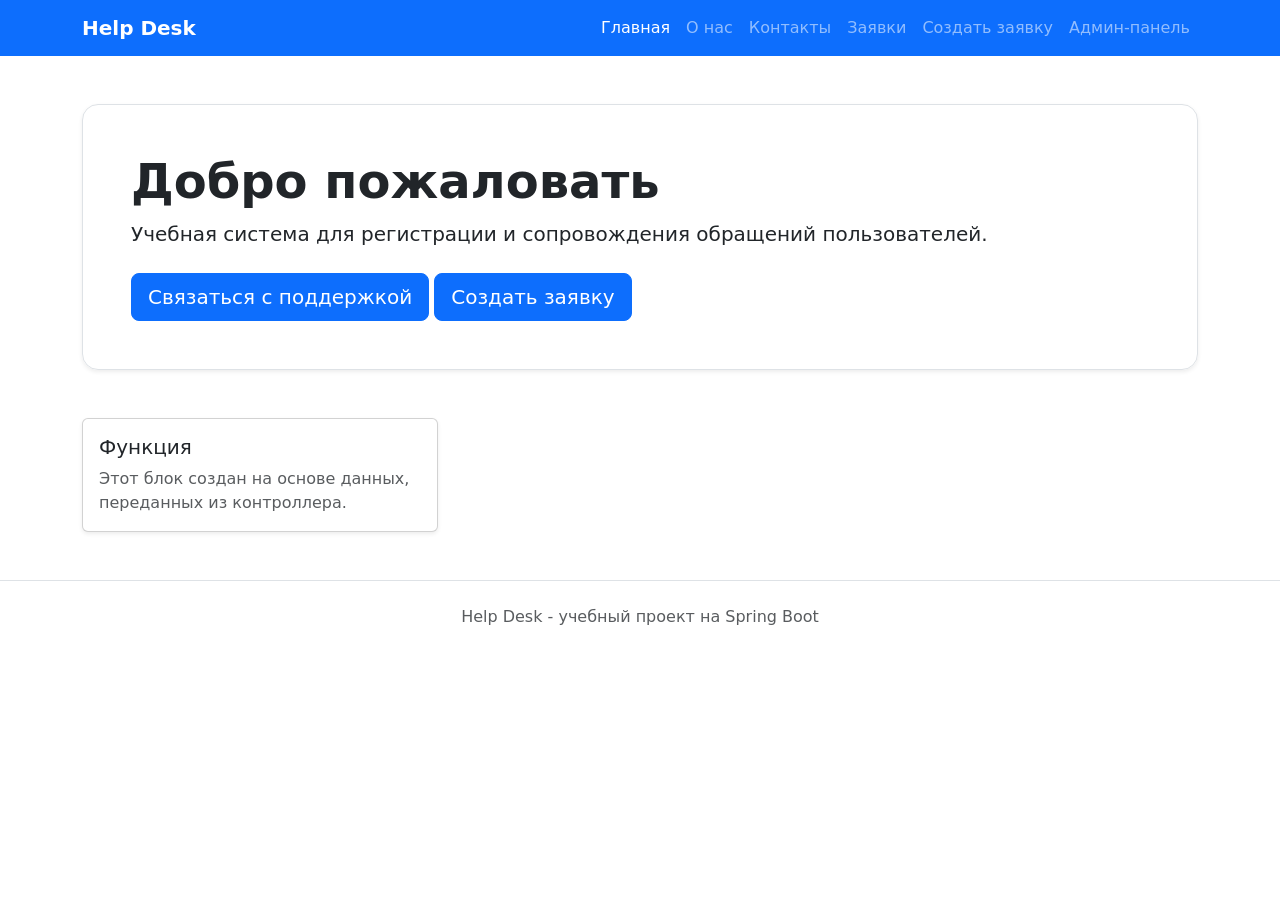
<file: src/main/resources/templates/index.html>
<!doctype html>
<html lang="ru" xmlns:th="http://www.thymeleaf.org">
<head>
    <meta charset="UTF-8">
    <meta name="viewport" content="width=device-width, initial-scale=1">
    <title th:text="${pageTitle}">Help Desk</title>
    <link
            href="https://cdn.jsdelivr.net/npm/bootstrap@5.3.8/dist/css/bootstrap.min.css"
            rel="stylesheet">
    <link rel="stylesheet" th:href="@{/css/style.css}">
</head>
<body>
<nav class="navbar navbar-expand-lg navbar-dark bg-primary">
    <div class="container">
        <a class="navbar-brand fw-bold" th:href="@{/}">Help Desk</a>
        <div class="navbar-nav">
            <a class="nav-link active" th:href="@{/}">Главная</a>
            <a class="nav-link" th:href="@{/about}">О нас</a>
            <a class="nav-link" th:href="@{/contacts}">Контакты</a>
            <a class="nav-link" href="/tickets">Заявки</a>
            <a class="nav-link" th:href="@{/tickets/new}">Создать заявку</a>
            <a class="nav-link" th:href="@{/admin/tickets}">Админ-панель</a>

        </div>
    </div>
</nav>

<main class="container py-5">
    <section class="hero-card p-5 rounded-4 border shadow-sm">
        <h1 class="display-5 fw-bold" th:text="${welcomeMessage}">
            Добро пожаловать
        </h1>
        <p class="lead mb-4">
            Учебная система для регистрации и сопровождения обращений пользователей.
        </p>
        <a class="btn btn-primary btn-lg" th:href="@{/contacts}">
            Связаться с поддержкой
        </a>
        <a th:href="@{/tickets/new}" class="btn btn-primary btn-lg"> Создать заявку </a>
    </section>

    <section class="row g-4 mt-4">
        <div class="col-md-4" th:each="feature : ${features}">
            <div class="card h-100 shadow-sm">
                <div class="card-body">
                    <h2 class="h5" th:text="${feature}">Функция</h2>
                    <p class="card-text text-muted">
                        Этот блок создан на основе данных, переданных из контроллера.
                    </p>
                </div>
            </div>
        </div>
    </section>
</main>

<footer class="footer py-4 border-top">
    <div class="container text-center text-muted">
        Help Desk - учебный проект на Spring Boot
    </div>
</footer>

<script
        src="https://cdn.jsdelivr.net/npm/bootstrap@5.3.8/dist/js/bootstrap.bundle.min.js">
</script>
</body>
</html>
</file>
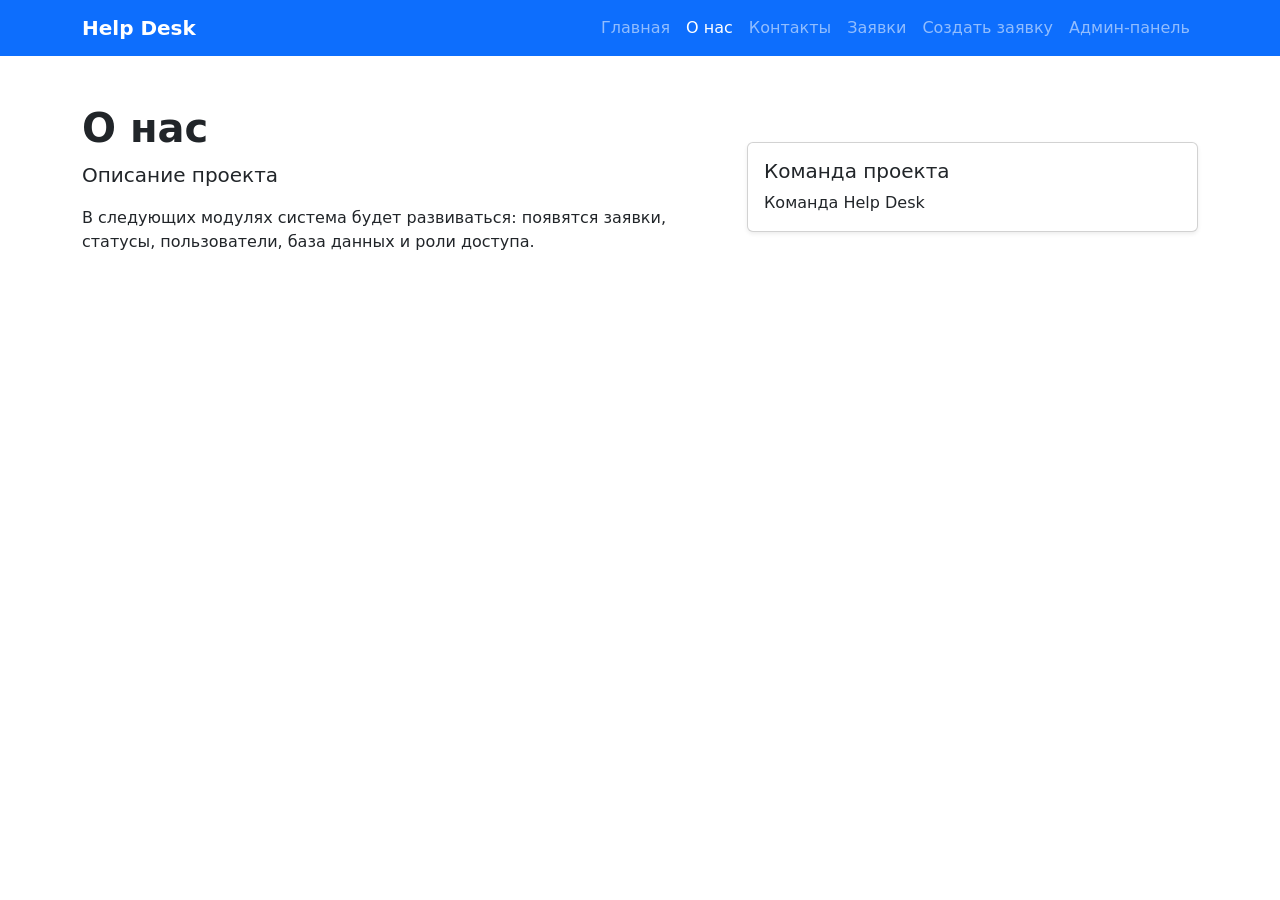
<file: src/main/resources/templates/about.html>
<!doctype html>
<html lang="ru" xmlns:th="http://www.thymeleaf.org">
<head>
    <meta charset="UTF-8">
    <meta name="viewport" content="width=device-width, initial-scale=1">
    <title th:text="${pageTitle}">О нас</title>
    <link
            href="https://cdn.jsdelivr.net/npm/bootstrap@5.3.8/dist/css/bootstrap.min.css"
            rel="stylesheet">
    <link rel="stylesheet" th:href="@{/css/style.css}">
</head>
<body>
<nav class="navbar navbar-expand-lg navbar-dark bg-primary">
    <div class="container">
        <a class="navbar-brand fw-bold" th:href="@{/}">Help Desk</a>
        <div class="navbar-nav">
            <a class="nav-link" th:href="@{/}">Главная</a>
            <a class="nav-link active" th:href="@{/about}">О нас</a>
            <a class="nav-link" th:href="@{/contacts}">Контакты</a>
            <a class="nav-link" href="/tickets">Заявки</a>
            <a class="nav-link" th:href="@{/tickets/new}">Создать заявку</a>
            <a class="nav-link" th:href="@{/admin/tickets}">Админ-панель</a>
        </div>
    </div>
</nav>

<main class="container py-5">
    <div class="row align-items-center g-4">
        <div class="col-lg-7">
            <h1 class="fw-bold" th:text="${pageTitle}">О нас</h1>
            <p class="lead" th:text="${description}">
                Описание проекта
            </p>
            <p>
                В следующих модулях система будет развиваться: появятся заявки,
                статусы, пользователи, база данных и роли доступа.
            </p>
        </div>
        <div class="col-lg-5">
            <div class="card shadow-sm">
                <div class="card-body">
                    <h2 class="h5">Команда проекта</h2>
                    <p class="mb-0" th:text="${teamName}">Команда Help Desk</p>
                </div>
            </div>
        </div>
    </div>
</main>

<script
        src="https://cdn.jsdelivr.net/npm/bootstrap@5.3.8/dist/js/bootstrap.bundle.min.js">
</script>
</body>
</html>
</file>
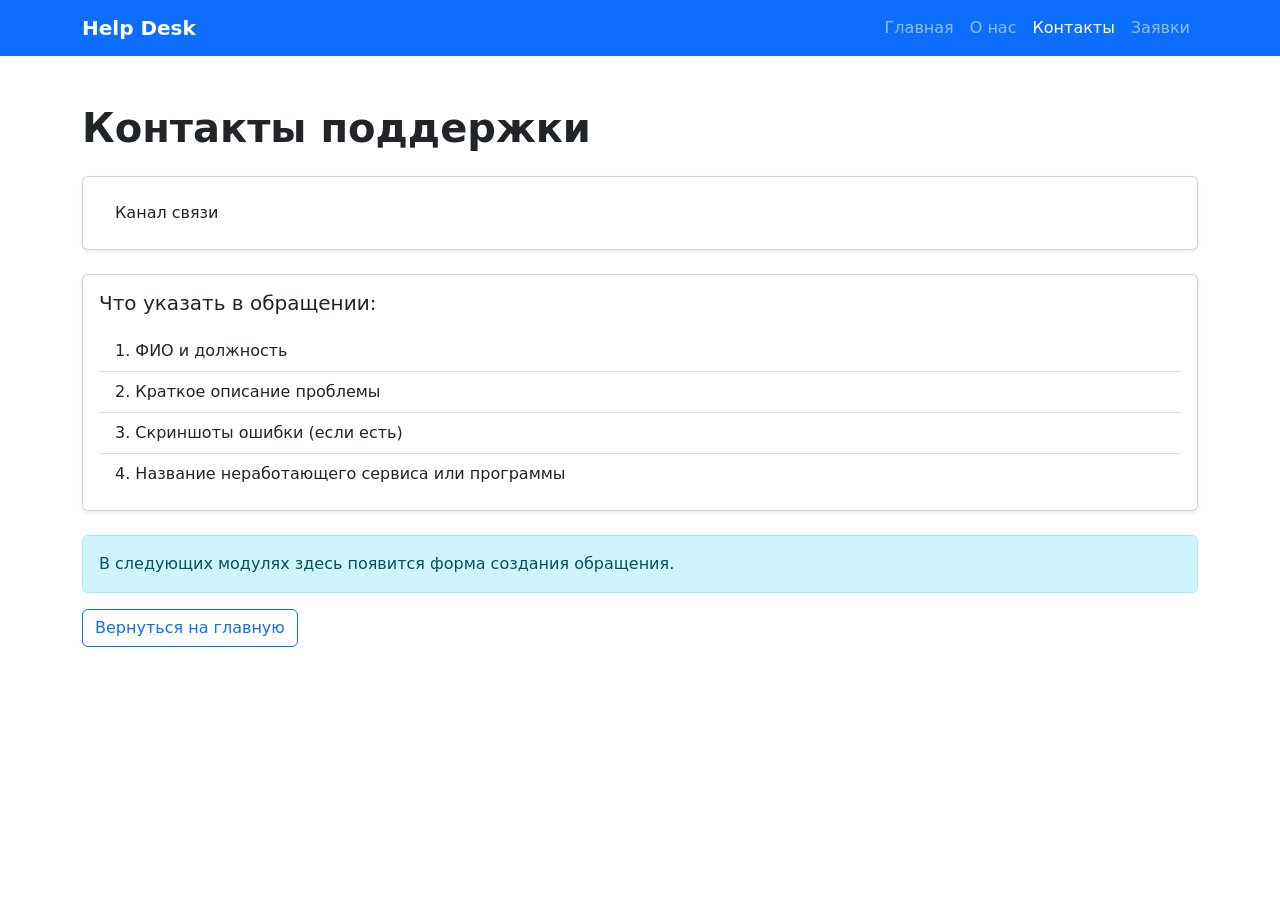
<file: src/main/resources/templates/contacts.html>
<!doctype html>
<html lang="ru" xmlns:th="http://www.thymeleaf.org">
<head>
    <meta charset="UTF-8">
    <meta name="viewport" content="width=device-width, initial-scale=1">
    <title th:text="${pageTitle}">Контакты поддержки</title>
    <link
            href="https://cdn.jsdelivr.net/npm/bootstrap@5.3.8/dist/css/bootstrap.min.css"
            rel="stylesheet">
    <link rel="stylesheet" th:href="@{/css/style.css}">
</head>
<body>
<nav class="navbar navbar-expand-lg navbar-dark bg-primary">
    <div class="container">
        <a class="navbar-brand fw-bold" th:href="@{/}">Help Desk</a>
        <div class="navbar-nav">
            <a class="nav-link" th:href="@{/}">Главная</a>
            <a class="nav-link" th:href="@{/about}">О нас</a>
            <a class="nav-link active" th:href="@{/contacts}">Контакты</a>
            <a class="nav-link" href="/tickets">Заявки</a>
        </div>
    </div>
</nav>

<main class="container py-5">
    <h1 class="fw-bold mb-4" th:text="${pageTitle}">
        Контакты поддержки
    </h1>

    <div class="card shadow-sm">
        <div class="card-body">
            <ul class="list-group list-group-flush">
                <li class="list-group-item" th:each="channel : ${supportChannels}" th:text="${channel}">
                    Канал связи
                </li>
            </ul>
        </div>
    </div>
    <div class="card shadow-sm mt-4">
        <div class="card-body">
            <h2 class="h5 mb-3">Что указать в обращении:</h2>
            <ul class="list-group list-group-flush">
                <li class="list-group-item">1. ФИО и должность</li>
                <li class="list-group-item">2. Краткое описание проблемы</li>
                <li class="list-group-item">3. Скриншоты ошибки (если есть)</li>
                <li class="list-group-item">4. Название неработающего сервиса или программы</li>
            </ul>
        </div>
    </div>
    <div class="alert alert-info mt-4">
        В следующих модулях здесь появится форма создания обращения.
    </div>

    <a class="btn btn-outline-primary" th:href="@{/}">
        Вернуться на главную
    </a>
</main>

<script
        src="https://cdn.jsdelivr.net/npm/bootstrap@5.3.8/dist/js/bootstrap.bundle.min.js">
</script>
</body>
</html>
</file>
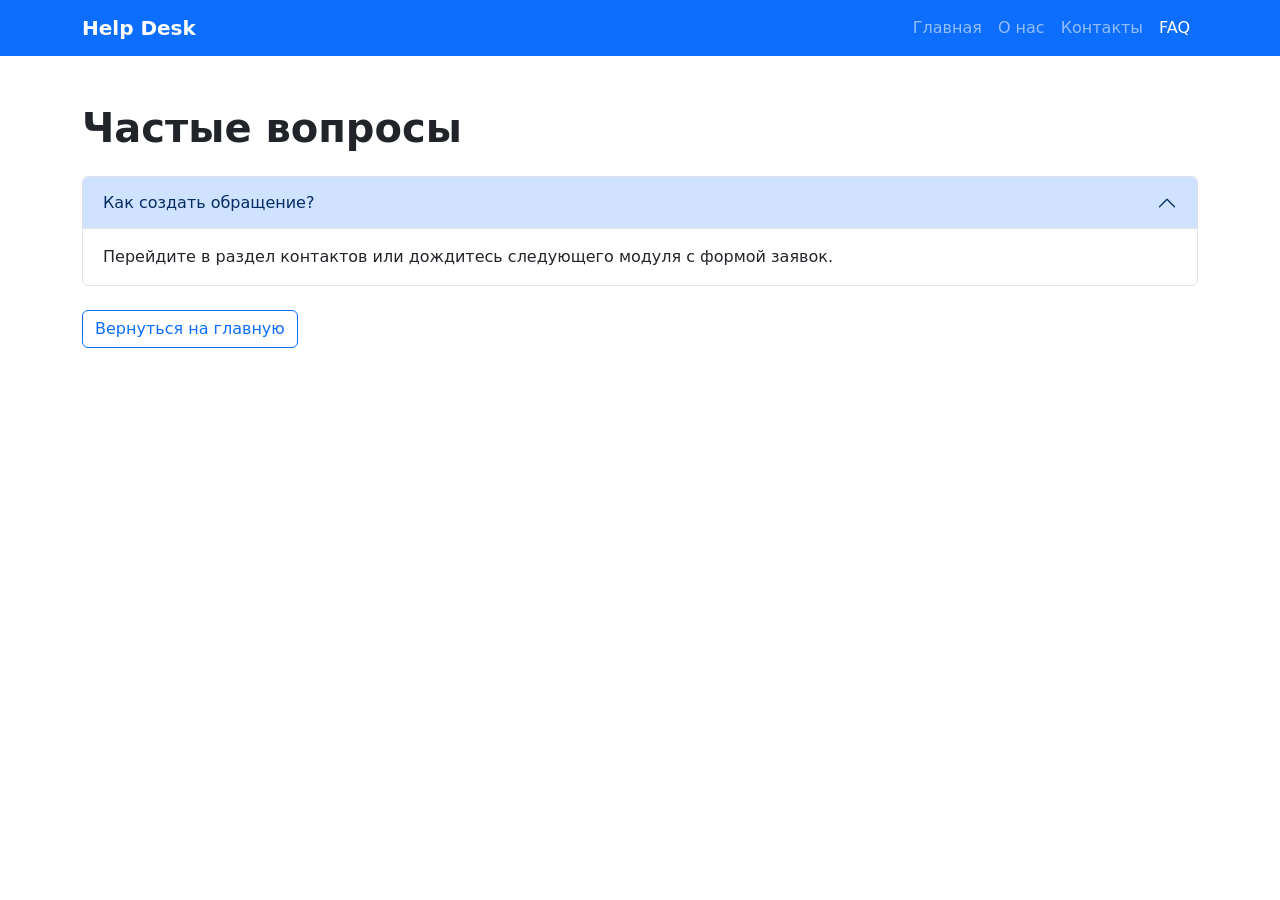
<file: src/main/resources/templates/faq.html>
<!doctype html>
<html lang="ru" xmlns:th="http://www.thymeleaf.org">
<head>
    <meta charset="UTF-8">
    <meta name="viewport" content="width=device-width, initial-scale=1">
    <title th:text="${pageTitle}">Частые вопросы</title>
    <link href="https://cdn.jsdelivr.net/npm/bootstrap@5.3.8/dist/css/bootstrap.min.css" rel="stylesheet">
    <link rel="stylesheet" th:href="@{/css/style.css}">
</head>
<body>
<nav class="navbar navbar-expand-lg navbar-dark bg-primary">
    <div class="container">
        <a class="navbar-brand fw-bold" th:href="@{/}">Help Desk</a>
        <div class="navbar-nav">
            <a class="nav-link" th:href="@{/}">Главная</a>
            <a class="nav-link" th:href="@{/about}">О нас</a>
            <a class="nav-link" th:href="@{/contacts}">Контакты</a>
            <a class="nav-link active" th:href="@{/faq}">FAQ</a>
        </div>
    </div>
</nav>

<main class="container py-5">
    <h1 class="fw-bold mb-4" th:text="${pageTitle}">Частые вопросы</h1>
    <div class="accordion" id="faqAccordion">
        <div class="accordion-item">
            <h2 class="accordion-header">
                <button class="accordion-button" type="button" data-bs-toggle="collapse" data-bs-toggle="collapse" data-bs-target="#faq1">
                    Как создать обращение?
                </button>
            </h2>
            <div id="faq1" class="accordion-collapse collapse show" data-bs-parent="#faqAccordion">
                <div class="accordion-body">Перейдите в раздел контактов или дождитесь следующего модуля с формой заявок.</div>
            </div>
        </div>
    </div>
    <a class="btn btn-outline-primary mt-4" th:href="@{/}">Вернуться на главную</a>
</main>
<script src="https://cdn.jsdelivr.net/npm/bootstrap@5.3.8/dist/js/bootstrap.bundle.min.js"></script>
</body>
</html>
</file>
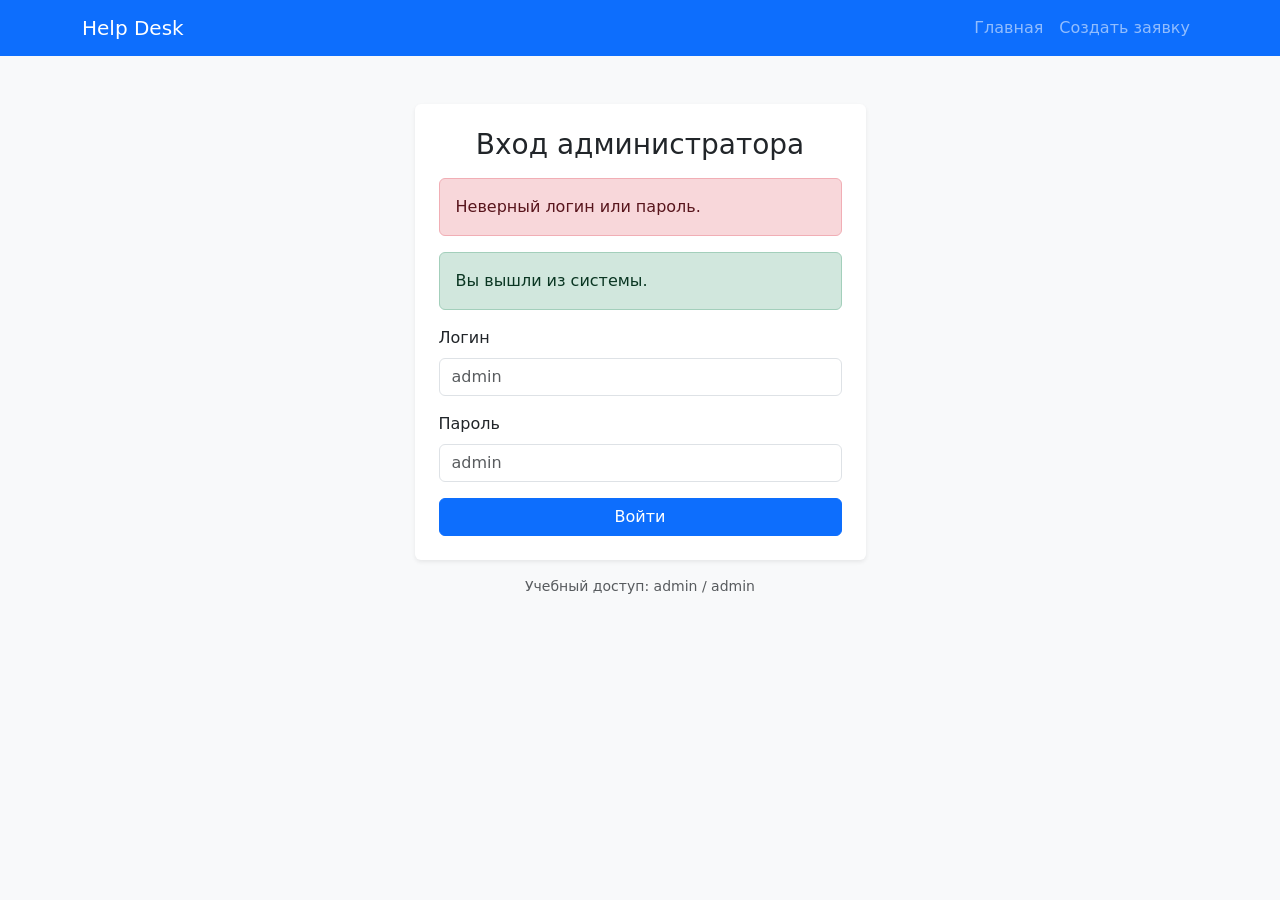
<file: src/main/resources/templates/login.html>
<!DOCTYPE html>
<html lang="ru" xmlns:th="http://www.thymeleaf.org">
<head>
    <meta charset="UTF-8">
    <title>Вход администратора | Help Desk</title>
    <link href="https://cdn.jsdelivr.net/npm/bootstrap@5.3.3/dist/css/bootstrap.min.css"
          rel="stylesheet">
    <link rel="stylesheet" th:href="@{/css/style.css}">
</head>
<body class="bg-light">

<nav class="navbar navbar-expand-lg navbar-dark bg-primary">
    <div class="container">
        <a class="navbar-brand" th:href="@{/}">Help Desk</a>
        <div class="navbar-nav ms-auto">
            <a class="nav-link" th:href="@{/}">Главная</a>
            <a class="nav-link" th:href="@{/tickets/new}">Создать заявку</a>
        </div>
    </div>
</nav>

<main class="container py-5">
    <div class="row justify-content-center">
        <div class="col-md-5">
            <div class="card shadow-sm border-0">
                <div class="card-body p-4">
                    <h1 class="h3 mb-3 text-center">Вход администратора</h1>

                    <div th:if="${param.error}" class="alert alert-danger">
                        Неверный логин или пароль.
                    </div>
                    <div th:if="${param.logout}" class="alert alert-success">
                        Вы вышли из системы.
                    </div>

                    <form th:action="@{/login}" method="post">
                        <input type="hidden"
                               th:name="${_csrf.parameterName}"
                               th:value="${_csrf.token}">

                        <div class="mb-3">
                            <label for="username" class="form-label">Логин</label>
                            <input type="text" id="username" name="username"
                                   class="form-control" placeholder="admin">
                        </div>

                        <div class="mb-3">
                            <label for="password" class="form-label">Пароль</label>
                            <input type="password" id="password" name="password"
                                   class="form-control" placeholder="admin">
                        </div>

                        <button type="submit" class="btn btn-primary w-100">
                            Войти
                        </button>
                    </form>
                </div>
            </div>

            <p class="text-muted small mt-3 text-center">
                Учебный доступ: admin / admin
            </p>
        </div>
    </div>
</main>

</body>
</html>
</file>
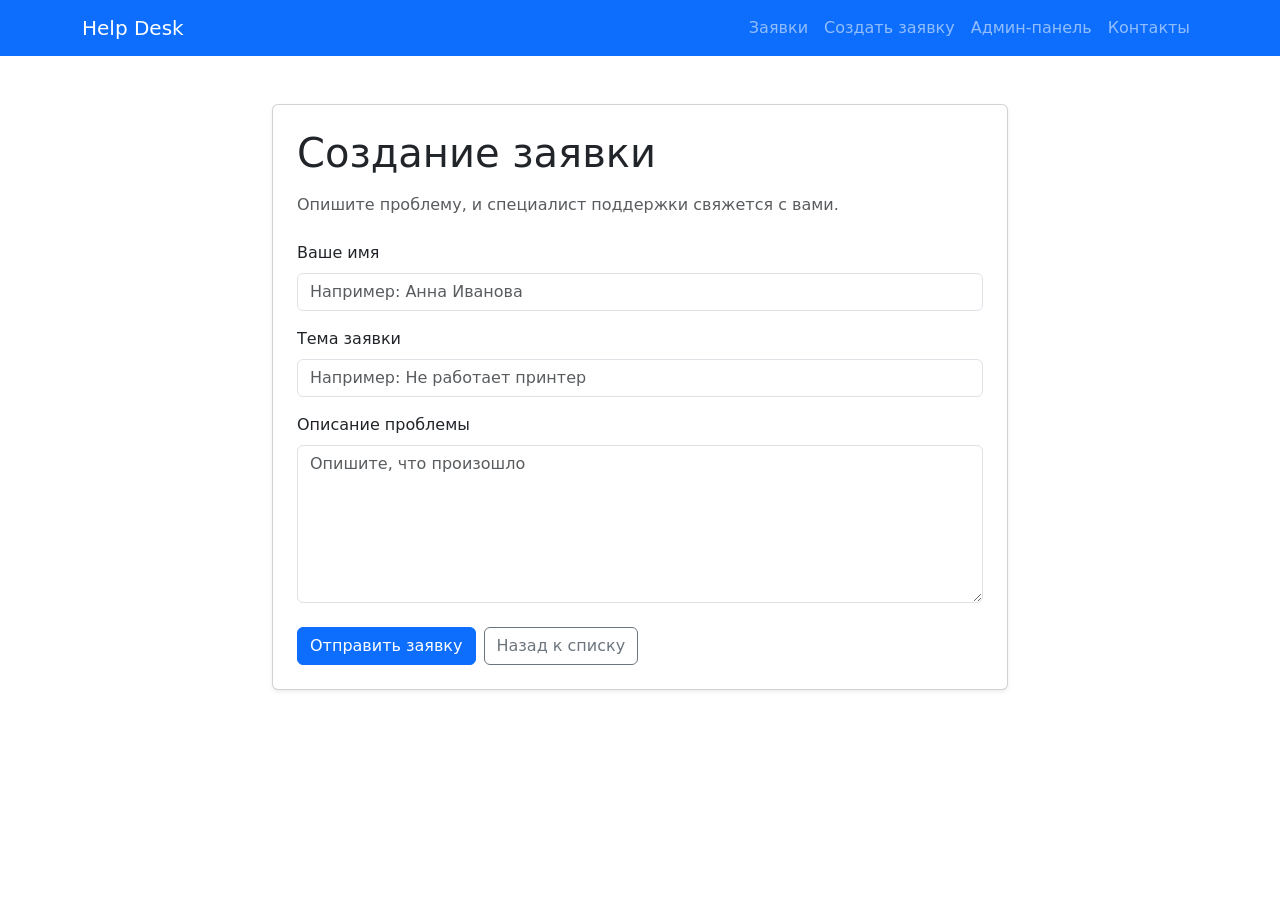
<file: src/main/resources/templates/ticket-form.html>
<!doctype html>
<html lang="ru" xmlns:th="http://www.thymeleaf.org">
<head>
    <meta charset="UTF-8">
    <meta name="viewport" content="width=device-width, initial-scale=1">
    <title>Создать заявку | Help Desk</title>
    <link href="https://cdn.jsdelivr.net/npm/bootstrap@5.3.3/dist/css/bootstrap.min.css"
          rel="stylesheet">
    <link rel="stylesheet" th:href="@{/css/style.css}">
</head>
<body>
<nav class="navbar navbar-expand-lg navbar-dark bg-primary">
    <div class="container">
        <a class="navbar-brand" th:href="@{/}">Help Desk</a>
        <div class="navbar-nav">
            <a class="nav-link" th:href="@{/tickets}">Заявки</a>
            <a class="nav-link" th:href="@{/tickets/new}">Создать заявку</a>
            <a class="nav-link" th:href="@{/admin/tickets}">Админ-панель</a>
            <a class="nav-link" th:href="@{/contacts}">Контакты</a>
        </div>
    </div>
</nav>

<main class="container py-5">
    <div class="row justify-content-center">
        <div class="col-lg-8">
            <div class="card shadow-sm">
                <div class="card-body p-4">
                    <h1 class="mb-3">Создание заявки</h1>
                    <p class="text-muted mb-4">
                        Опишите проблему, и специалист поддержки свяжется с вами.
                    </p>

                    <form th:action="@{/tickets}" th:object="${ticket}" method="post">
                        <div class="mb-3">
                            <label for="customerName" class="form-label">Ваше имя</label>
                            <input id="customerName" type="text" class="form-control"
                                   th:field="*{customerName}"
                                   th:errorclass="is-invalid"
                                   placeholder="Например: Анна Иванова">
                            <div class="invalid-feedback" th:errors="*{customerName}">
                                Ошибка имени
                            </div>
                        </div>

                        <div class="mb-3">
                            <label for="title" class="form-label">Тема заявки</label>
                            <input id="title" type="text" class="form-control"
                                   th:field="*{title}"
                                   th:errorclass="is-invalid"
                                   placeholder="Например: Не работает принтер">
                            <div class="invalid-feedback" th:errors="*{title}">
                                Ошибка темы
                            </div>
                        </div>

                        <div class="mb-4">
                            <label for="description" class="form-label">Описание проблемы</label>
                            <textarea id="description" rows="6" class="form-control"
                                      th:field="*{description}"
                                      th:errorclass="is-invalid"
                                      placeholder="Опишите, что произошло"></textarea>
                            <div class="invalid-feedback" th:errors="*{description}">
                                Ошибка описания
                            </div>
                        </div>

                        <div class="d-flex gap-2">
                            <button type="submit" class="btn btn-primary">
                                Отправить заявку
                            </button>
                            <a th:href="@{/tickets}" class="btn btn-outline-secondary">
                                Назад к списку
                            </a>
                        </div>
                    </form>
                </div>
            </div>
        </div>
    </div>
</main>
</body>
</html>
</file>
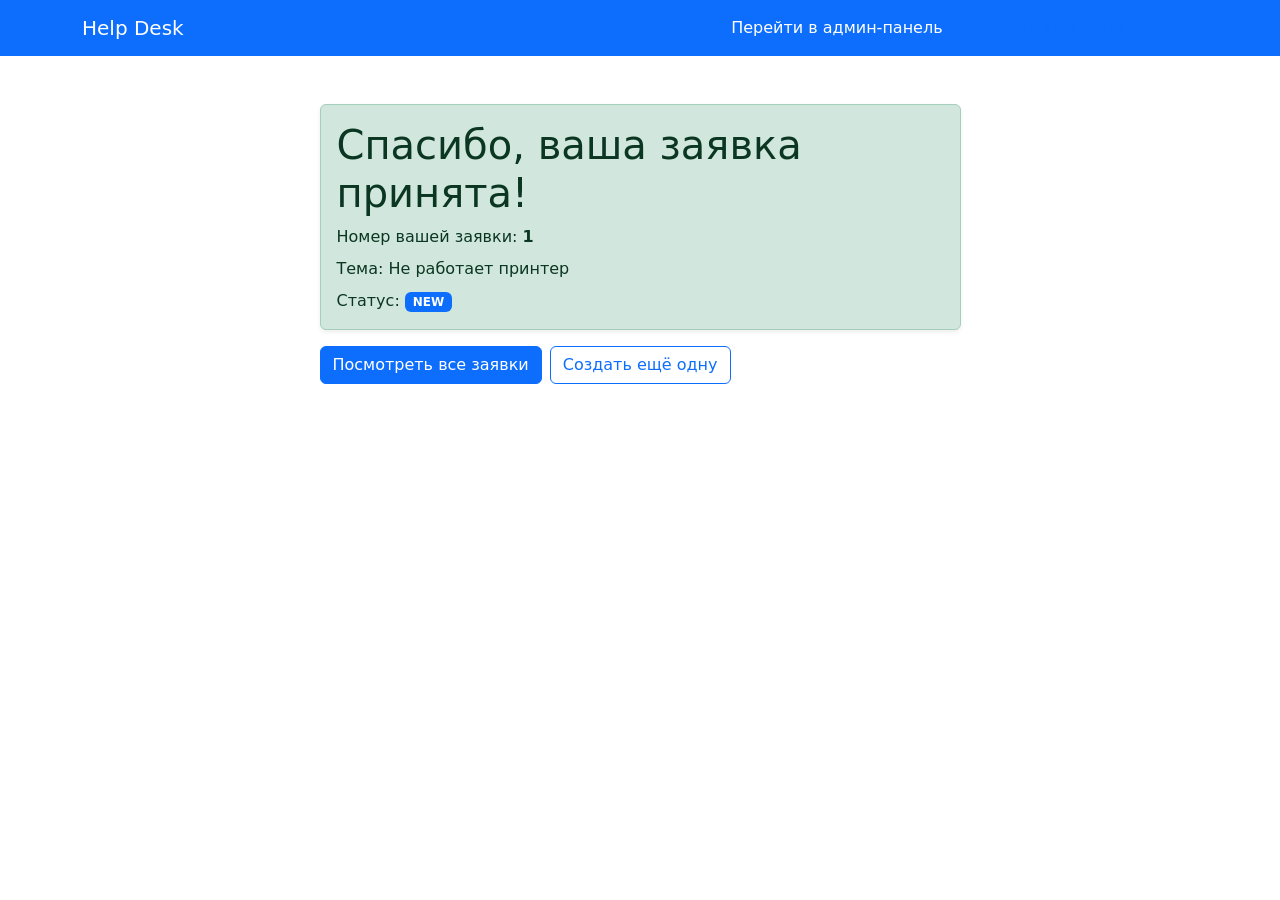
<file: src/main/resources/templates/ticket-success.html>
<!doctype html>
<html lang="ru" xmlns:th="http://www.thymeleaf.org">
<head>
    <meta charset="UTF-8">
    <meta name="viewport" content="width=device-width, initial-scale=1">
    <title>Заявка принята | Help Desk</title>
    <link href="https://cdn.jsdelivr.net/npm/bootstrap@5.3.3/dist/css/bootstrap.min.css"
          rel="stylesheet">
    <link rel="stylesheet" th:href="@{/css/style.css}">
</head>
<body>
<nav class="navbar navbar-expand-lg navbar-dark bg-primary">
    <div class="container">
        <a class="navbar-brand" th:href="@{/}">Help Desk</a>
        <div class="navbar-nav">
            <a th:href="@{/admin/tickets}" class="btn btn-primary">
                Перейти в админ-панель
            </a>

            <a th:href="@{/tickets/new}" class="btn btn-outline-primary">
                Создать ещё одну заявку
            </a>

        </div>
    </div>
</nav>

<main class="container py-5">
    <div class="row justify-content-center">
        <div class="col-lg-7">
            <div class="alert alert-success shadow-sm">
                <h1 class="alert-heading">Спасибо, ваша заявка принята!</h1>
                <p class="mb-2">
                    Номер вашей заявки:
                    <strong th:text="${ticket.id}">1</strong>
                </p>
                <p class="mb-2">
                    Тема:
                    <span th:text="${ticket.title}">Не работает принтер</span>
                </p>
                <p class="mb-0">
                    Статус:
                    <span class="badge bg-primary" th:text="${ticket.status}">NEW</span>
                </p>
            </div>

            <div class="d-flex gap-2">
                <a th:href="@{/tickets}" class="btn btn-primary">Посмотреть все заявки</a>
                <a th:href="@{/tickets/new}" class="btn btn-outline-primary">
                    Создать ещё одну
                </a>
            </div>
        </div>
    </div>
</main>
</body>
</html>
</file>
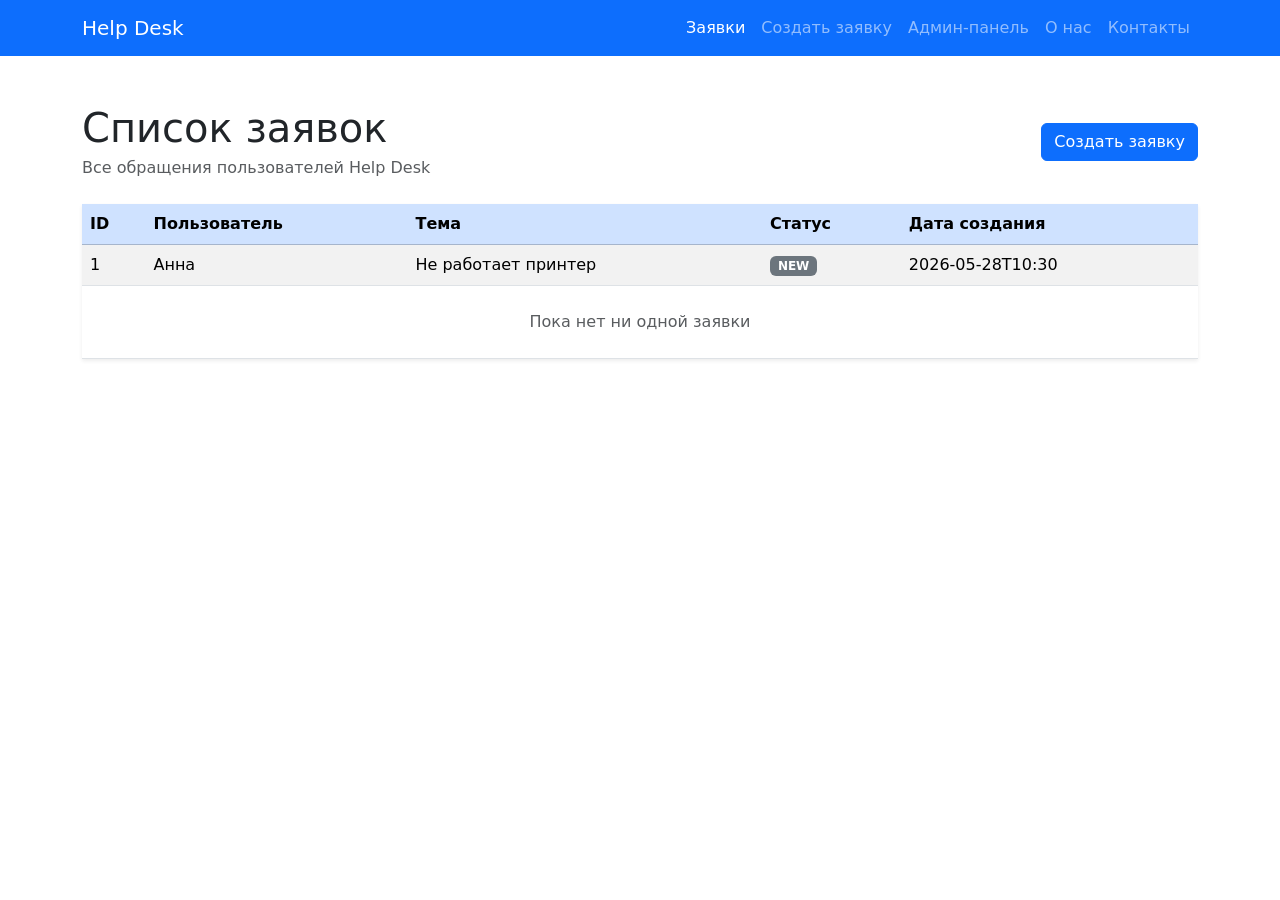
<file: src/main/resources/templates/tickets.html>
<!doctype html>
<html lang="ru" xmlns:th="http://www.thymeleaf.org">
<head>
    <meta charset="UTF-8">
    <meta name="viewport" content="width=device-width, initial-scale=1">
    <title>Заявки | Help Desk</title>
    <link href="https://cdn.jsdelivr.net/npm/bootstrap@5.3.3/dist/css/bootstrap.min.css"
          rel="stylesheet">
    <link rel="stylesheet" th:href="@{/css/style.css}">
</head>
<body>
<nav class="navbar navbar-expand-lg navbar-dark bg-primary">
    <div class="container">
        <a class="navbar-brand" th:href="@{/}">Help Desk</a>
        <div class="navbar-nav">
            <a class="nav-link active" th:href="@{/tickets}">Заявки</a>
            <a class="nav-link" th:href="@{/tickets/new}">Создать заявку</a>
            <a class="nav-link" th:href="@{/admin/tickets}">Админ-панель</a>
            <a class="nav-link" th:href="@{/about}">О нас</a>
            <a class="nav-link" th:href="@{/contacts}">Контакты</a>
        </div>
    </div>
</nav>

<main class="container py-5">
    <div class="d-flex justify-content-between align-items-center mb-4">
        <div>
            <h1 class="mb-1">Список заявок</h1>
            <p class="text-muted mb-0">Все обращения пользователей Help Desk</p>
        </div>
        <a th:href="@{/tickets/new}" class="btn btn-primary">Создать заявку</a>
    </div>

    <div class="table-responsive shadow-sm">
        <table class="table table-striped table-hover align-middle mb-0">
            <thead class="table-primary">
            <tr>
                <th>ID</th>
                <th>Пользователь</th>
                <th>Тема</th>
                <th>Статус</th>
                <th>Дата создания</th>
            </tr>
            </thead>
            <tbody>
            <tr th:each="ticket : ${tickets}">
                <td th:text="${ticket.id}">1</td>
                <td th:text="${ticket.customerName}">Анна</td>
                <td th:text="${ticket.title}">Не работает принтер</td>
                <td>
                    <span class="badge bg-secondary" th:text="${ticket.status}">NEW</span>
                </td>
                <td th:text="${ticket.createdAt}">2026-05-28T10:30</td>
            </tr>
            <tr th:if="${#lists.isEmpty(tickets)}">
                <td colspan="5" class="text-center text-muted py-4">
                    Пока нет ни одной заявки
                </td>
            </tr>
            </tbody>
        </table>
    </div>
</main>
</body>
</html>
</file>
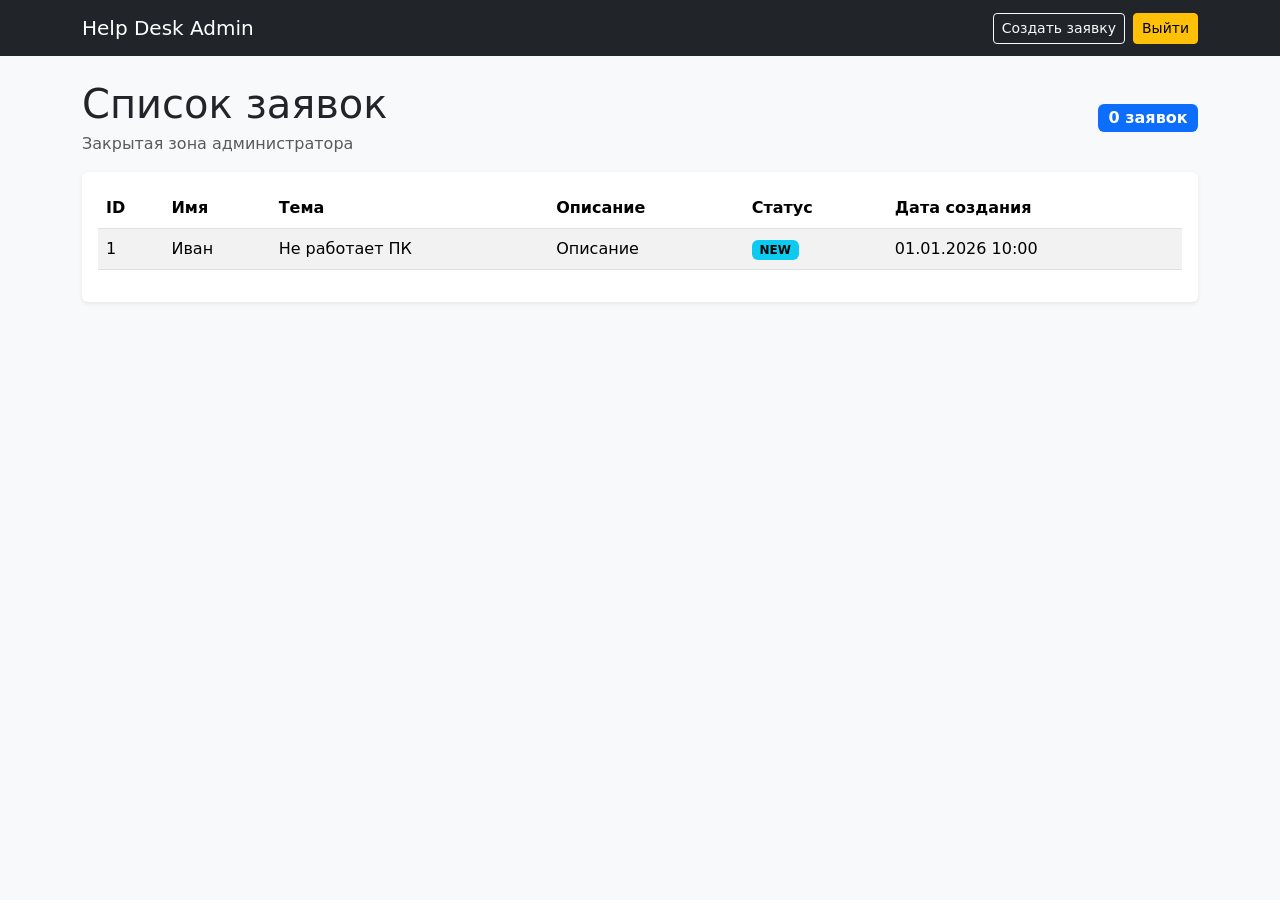
<file: src/main/resources/templates/admin/tickets.html>
<!DOCTYPE html>
<html lang="ru" xmlns:th="http://www.thymeleaf.org">
<head>
    <meta charset="UTF-8">
    <title>Админ-панель | Help Desk</title>
    <link href="https://cdn.jsdelivr.net/npm/bootstrap@5.3.3/dist/css/bootstrap.min.css"
          rel="stylesheet">
    <link rel="stylesheet" th:href="@{/css/style.css}">
</head>
<body class="bg-light">

<nav class="navbar navbar-expand-lg navbar-dark bg-dark">
    <div class="container">
        <a class="navbar-brand" th:href="@{/admin/tickets}">Help Desk Admin</a>
        <div class="d-flex gap-2">
            <a class="btn btn-outline-light btn-sm" th:href="@{/tickets/new}">
                Создать заявку
            </a>
            <form th:action="@{/logout}" method="post">
                <input type="hidden"
                       th:name="${_csrf.parameterName}"
                       th:value="${_csrf.token}">
                <button type="submit" class="btn btn-warning btn-sm">
                    Выйти
                </button>
            </form>
        </div>
    </div>
</nav>

<main class="container py-4">
    <div class="d-flex justify-content-between align-items-center mb-3">
        <div>
            <h1 class="mb-1">Список заявок</h1>
            <p class="text-muted mb-0">Закрытая зона администратора</p>
        </div>
        <span class="badge text-bg-primary fs-6"
              th:text="${#lists.size(tickets)} + ' заявок'">
            0 заявок
        </span>
    </div>

    <div class="card shadow-sm border-0">
        <div class="card-body">
            <div class="table-responsive">
                <table class="table table-striped align-middle">
                    <thead>
                    <tr>
                        <th>ID</th>
                        <th>Имя</th>
                        <th>Тема</th>
                        <th>Описание</th>
                        <th>Статус</th>
                        <th>Дата создания</th>
                    </tr>
                    </thead>
                    <tbody>
                    <tr th:each="ticket : ${tickets}">
                        <td th:text="${ticket.id}">1</td>
                        <td th:text="${ticket.customerName}">Иван</td>
                        <td th:text="${ticket.title}">Не работает ПК</td>
                        <td th:text="${ticket.description}">Описание</td>
                        <td>
                            <span class="badge text-bg-info"
                                  th:text="${ticket.status}">NEW</span>
                        </td>
                        <td th:text="${#temporals.format(ticket.createdAt,
                                'dd.MM.yyyy HH:mm')}">
                            01.01.2026 10:00
                        </td>
                    </tr>
                    </tbody>
                </table>
            </div>
        </div>
    </div>
</main>

</body>
</html>
</file>
